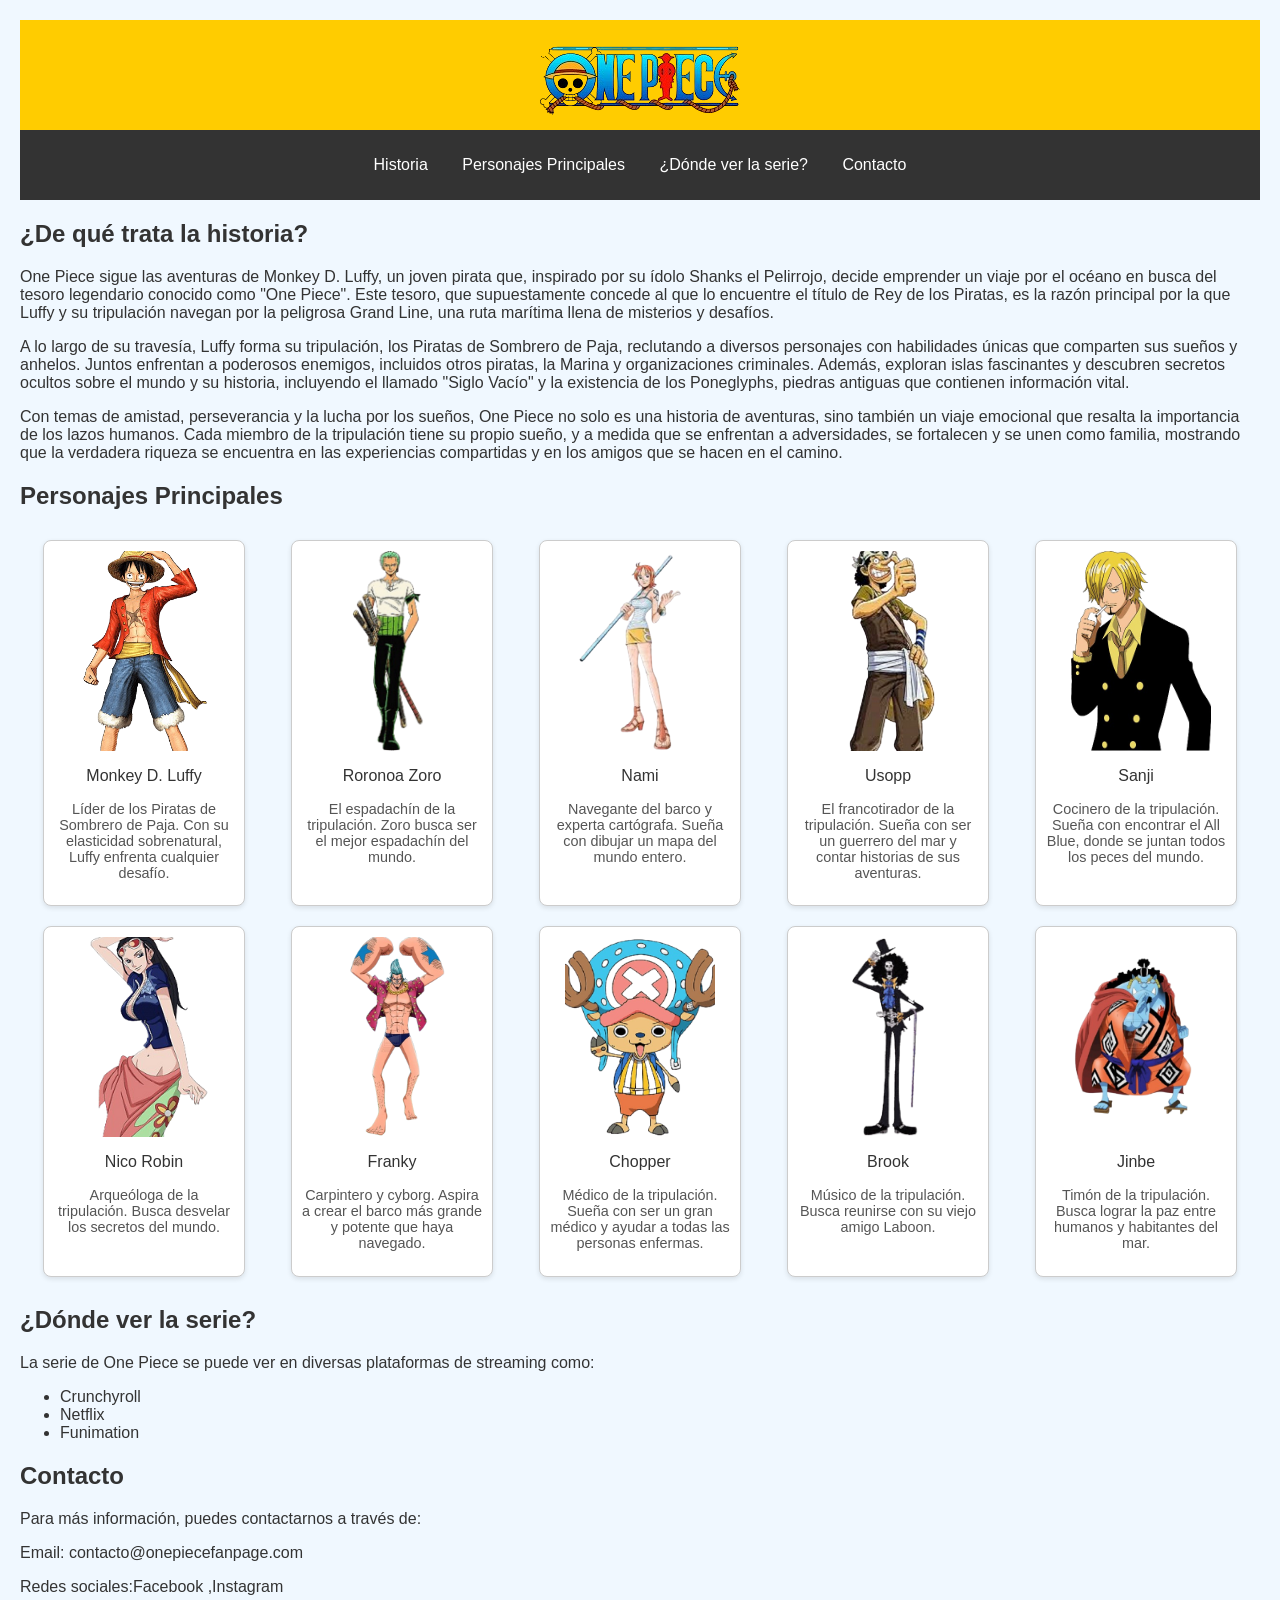
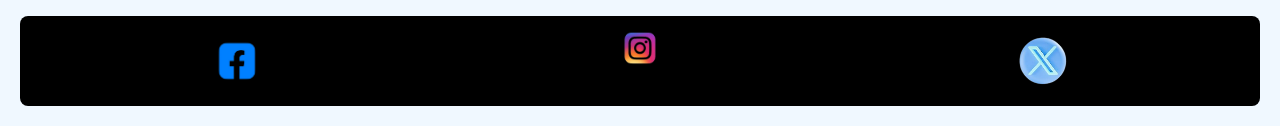
<file: index.html>
<!DOCTYPE html>
<html lang="es">
<head>
    <meta charset="UTF-8">
    <meta name="viewport" content="width=device-width, initial-scale=1.0">
    <title>One Piece Fan Page</title>
    <link rel="stylesheet" href="css\style.css">
</head>
<body>

<header>
    <img src="img/logo.png" alt="One Piece Anime" style="margin-top: 10px;">
</header>

<nav>
    <ul>
        <li><a href="#historia">Historia</a></li>
        <li><a href="#personajes">Personajes Principales</a></li>
        <li><a href="#donde-ver">¿Dónde ver la serie?</a></li>
        <li><a href="#contacto">Contacto</a></li>
    </ul>
</nav>

<main>
    <h2 id="historia">¿De qué trata la historia?</h2>
    <p>One Piece sigue las aventuras de Monkey D. Luffy, un joven pirata que, inspirado por su ídolo Shanks el Pelirrojo, decide emprender un viaje por el océano en busca del tesoro legendario conocido como "One Piece". Este tesoro, que supuestamente concede al que lo encuentre el título de Rey de los Piratas, es la razón principal por la que Luffy y su tripulación navegan por la peligrosa Grand Line, una ruta marítima llena de misterios y desafíos.</p>
    <p>A lo largo de su travesía, Luffy forma su tripulación, los Piratas de Sombrero de Paja, reclutando a diversos personajes con habilidades únicas que comparten sus sueños y anhelos. Juntos enfrentan a poderosos enemigos, incluidos otros piratas, la Marina y organizaciones criminales. Además, exploran islas fascinantes y descubren secretos ocultos sobre el mundo y su historia, incluyendo el llamado "Siglo Vacío" y la existencia de los Poneglyphs, piedras antiguas que contienen información vital.</p>
    <p>Con temas de amistad, perseverancia y la lucha por los sueños, One Piece no solo es una historia de aventuras, sino también un viaje emocional que resalta la importancia de los lazos humanos. Cada miembro de la tripulación tiene su propio sueño, y a medida que se enfrentan a adversidades, se fortalecen y se unen como familia, mostrando que la verdadera riqueza se encuentra en las experiencias compartidas y en los amigos que se hacen en el camino.</p>
    
    <h2 id="personajes">Personajes Principales</h2>
    <div class="personajes">
        <div class="personaje">
            <img src="img/Luffy.png" alt="Monkey D. Luffy">
            <p>Monkey D. Luffy</p>
            <p class="descripcion">Líder de los Piratas de Sombrero de Paja. Con su elasticidad sobrenatural, Luffy enfrenta cualquier desafío.</p>
        </div>
        <div class="personaje">
            <img src="img/Zoro.png" alt="Roronoa Zoro">
            <p>Roronoa Zoro</p>
            <p class="descripcion">El espadachín de la tripulación. Zoro busca ser el mejor espadachín del mundo.</p>
        </div>
        <div class="personaje">
            <img src="img/Nami.png" alt="Nami">
            <p>Nami</p>
            <p class="descripcion">Navegante del barco y experta cartógrafa. Sueña con dibujar un mapa del mundo entero.</p>
        </div>
        <div class="personaje">
            <img src="img/Usopp.png" alt="Usopp">
            <p>Usopp</p>
            <p class="descripcion">El francotirador de la tripulación. Sueña con ser un guerrero del mar y contar historias de sus aventuras.</p>
        </div>
        <div class="personaje">
            <img src="img\Sanji.png" alt="Sanji">
            <p>Sanji</p>
            <p class="descripcion">Cocinero de la tripulación. Sueña con encontrar el All Blue, donde se juntan todos los peces del mundo.</p>
        </div>
        <div class="personaje">
            <img src="img/Nico.png" alt="Nico Robin">
            <p>Nico Robin</p>
            <p class="descripcion">Arqueóloga de la tripulación. Busca desvelar los secretos del mundo.</p>
        </div>
        <div class="personaje">
            <img src="img/Franky.png" alt="Franky">
            <p>Franky</p>
            <p class="descripcion">Carpintero y cyborg. Aspira a crear el barco más grande y potente que haya navegado.</p>
        </div>
        <div class="personaje">
            <img src="img/Chopper.png" alt="Chopper">
            <p>Chopper</p>
            <p class="descripcion">Médico de la tripulación. Sueña con ser un gran médico y ayudar a todas las personas enfermas.</p>
        </div>
        <div class="personaje">
            <img src="img/Brook.png" alt="Brook">
            <p>Brook</p>
            <p class="descripcion">Músico de la tripulación. Busca reunirse con su viejo amigo Laboon.</p>
        </div>
        <div class="personaje">
            <img src="img/Jinbe.png" alt="Jinbe">
            <p>Jinbe</p>
            <p class="descripcion">Timón de la tripulación. Busca lograr la paz entre humanos y habitantes del mar.</p>
        </div>
    </div>

    <h2 id="donde-ver">¿Dónde ver la serie?</h2>
    <p>La serie de One Piece se puede ver en diversas plataformas de streaming como:</p>
    <ul>
        <li>Crunchyroll</li>
        <li>Netflix</li>
        <li>Funimation</li>
    </ul>

    <h2 id="contacto">Contacto</h2>
    <p>Para más información, puedes contactarnos a través de:</p>
    <p>Email: contacto@onepiecefanpage.com</p>
    <p>Redes sociales:Facebook ,Instagram </a></p>

    <footer>
        <div class="social-icons">
            <div class="redes">
              <a href="https://facebook.com">
                <img src="img\facebook.png" alt="Facebook" />
            <a href="https://instagram.com">
                <img src="img\instagram.png" alt="Instagram" />
            </a>
            <a href="https://x.com">
                <img src="img\x.png" alt="X" />
            </a>
            </div>
        </div>
    </footer>
</main>
</body>
</html>
</file>
